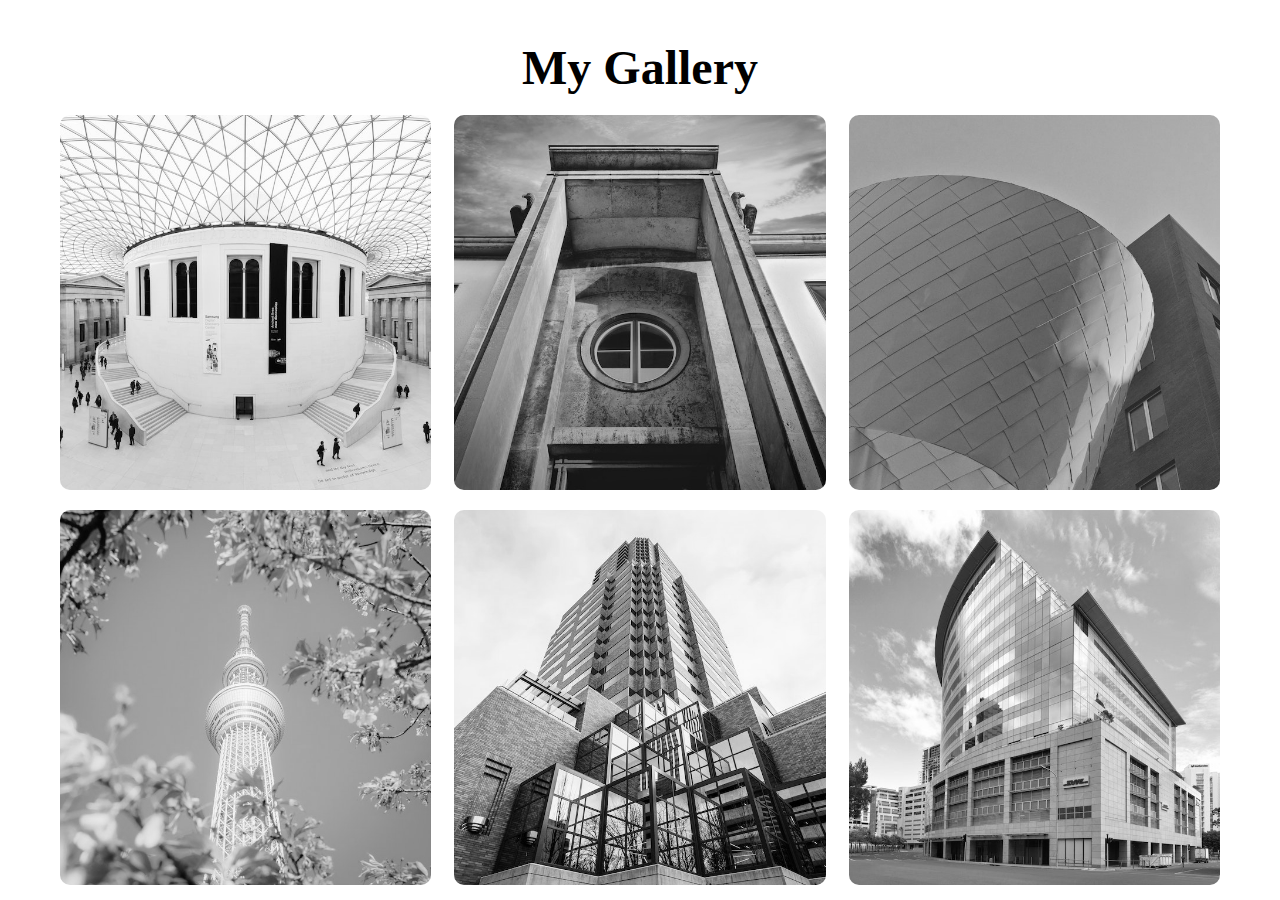
<file: Image Gallery/index.html>
<!DOCTYPE html>
<html lang="en">
<head>
  <meta charset="UTF-8">
  <meta http-equiv="X-UA-Compatible" content="IE=edge">
  <meta name="viewport" content="width=device-width, initial-scale=1.0">
  <title>Image Gallery</title>
  <link rel="stylesheet" href="styles.css">
</head>
<body>
  <div id="wrapper">

    <div class="container">
      <h1>My Gallery</h1>
      
      <div class="gallery">
        
        <figure class="card">
          <img src="assets/image1.jpg" alt="">
          <figcaption>image1</figcaption>
        </figure>
        <figure class="card">
          <img src="assets/image2.jpeg" alt="">
          <figcaption>image2</figcaption>
        </figure>
        <figure class="card">
          <img src="assets/image3.jpeg" alt="">
          <figcaption>image3</figcaption>
        </figure>
        <figure class="card">
          <img src="assets/image4.jpeg" alt="">
          <figcaption>image4</figcaption>
        </figure>
        <figure class="card">
          <img src="assets/image5.jpeg" alt="">
          <figcaption>image5</figcaption>
        </figure>
        <figure class="card">
          <img src="assets/image6.jpeg" alt="">
          <figcaption>image6</figcaption>
        </figure>
        <figure class="card">
          <img src="assets/image7.jpeg" alt="">
          <figcaption>image7</figcaption>
        </figure>
        <figure class="card">
          <img src="assets/image8.jpeg" alt="">
          <figcaption>image8</figcaption>
        </figure>
        <figure class="card">
          <img src="assets/image9.jpeg" alt="">
          <figcaption>image9</figcaption>
        </figure>
      </div>
    </div>

  
  </div>
</body>
</html>
</file>
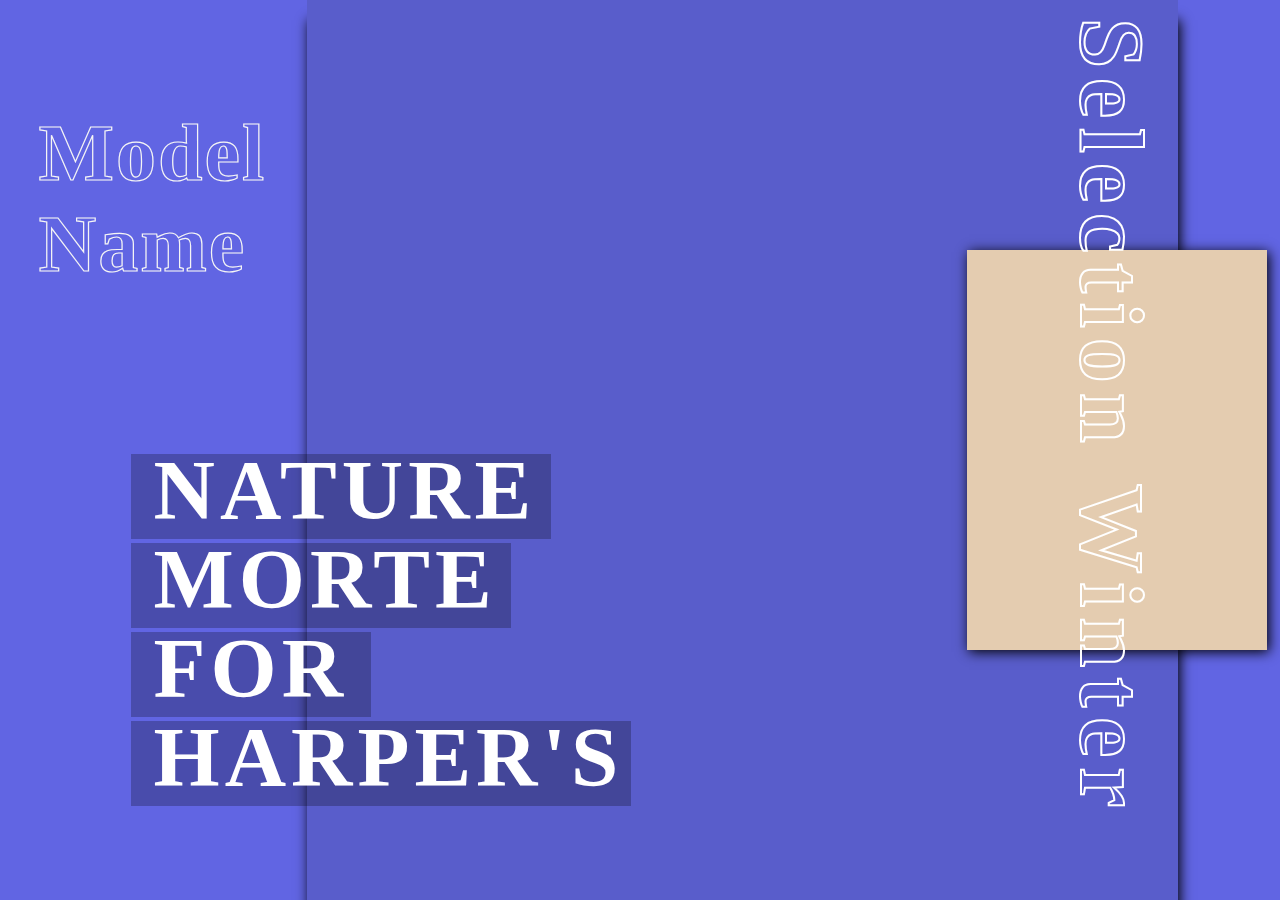
<file: Landing Page 1/index.html>
<!DOCTYPE html>
<html lang="en">
<head>
    <meta charset="UTF-8">
    <meta name="viewport" content="width=device-width, initial-scale=1.0">
    <title>Document</title>
    <link rel="stylesheet" href="style.css">
</head>
<body>
    <div id="main">
        <div class="part1">
            <div class="nav">
                <h5>Model <br> Name</h5>
            </div>

        </div>
        <div class="part2">
            <div class="overlay">

            </div>
        </div>
        <div class="part3"></div>

        <div class="text">
            <div class="bg-cont">
                <h1>NATURE</h1>
                <div class="bg bg1"></div>
            </div>
            
            <div class="bg-cont">
                <h1>MORTE</h1>
                <div class="bg bg2"></div>
            </div>
            
            <div class="bg-cont">
                <h1>FOR</h1>
                <div class="bg bg3"></div>
            </div>
            
            <div class="bg-cont"> 
                <h1>HARPER'S</h1>
                <div class="bg bg4"></div>
            </div>
            
            
        
        </div>

        <div class="smallimg">
            <div class="overlay"></div>
        </div>

        <div class="vertical-text">
            <h1>Selection Winter</h1>
        </div>
    </div>
</body>
</html>
</file>
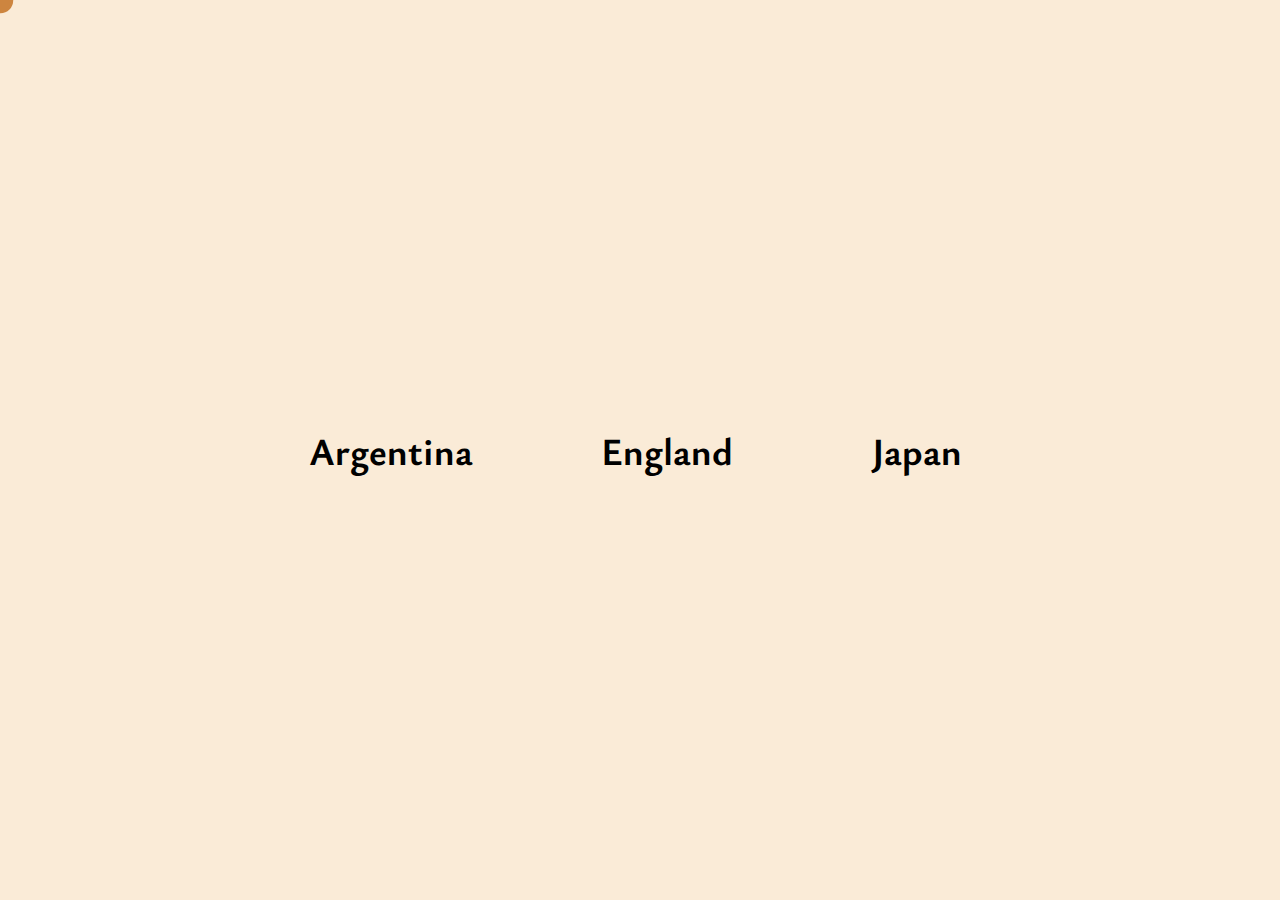
<file: Landing Page 12/index.html>
<!DOCTYPE html>
<html lang="en">
<head>
    <meta charset="UTF-8">
    <meta name="viewport" content="width=device-width, initial-scale=1.0">
    <title>Cuperto</title>
    <link rel="stylesheet" href="style.css">
    <link rel="preconnect" href="https://fonts.googleapis.com">
<link rel="preconnect" href="https://fonts.gstatic.com" crossorigin>
<link href="https://fonts.googleapis.com/css2?family=Ysabeau+Office:wght@100&display=swap" rel="stylesheet"> 
</head>

<body>

    <div class="main">

        <div class="circle"></div>

        <div class="frames">
            <div class="frame frame1">
                <span>Argentina</span>
                <span>Germany</span>
            </div>

            <div class="frame frame2">
                <span>England</span>
                <span>Scotland</span>
            </div>

            <div class="frame frame3">
                <span>Japan</span>
                <span>Tokyo</span>
            </div>
            
        </div>

    </div>

    <script src="https://cdnjs.cloudflare.com/ajax/libs/gsap/3.12.2/gsap.min.js" integrity="sha512-16esztaSRplJROstbIIdwX3N97V1+pZvV33ABoG1H2OyTttBxEGkTsoIVsiP1iaTtM8b3+hu2kB6pQ4Clr5yug==" crossorigin="anonymous" referrerpolicy="no-referrer"></script>
    <script src="script.js"></script>
</body>
</html>
</file>
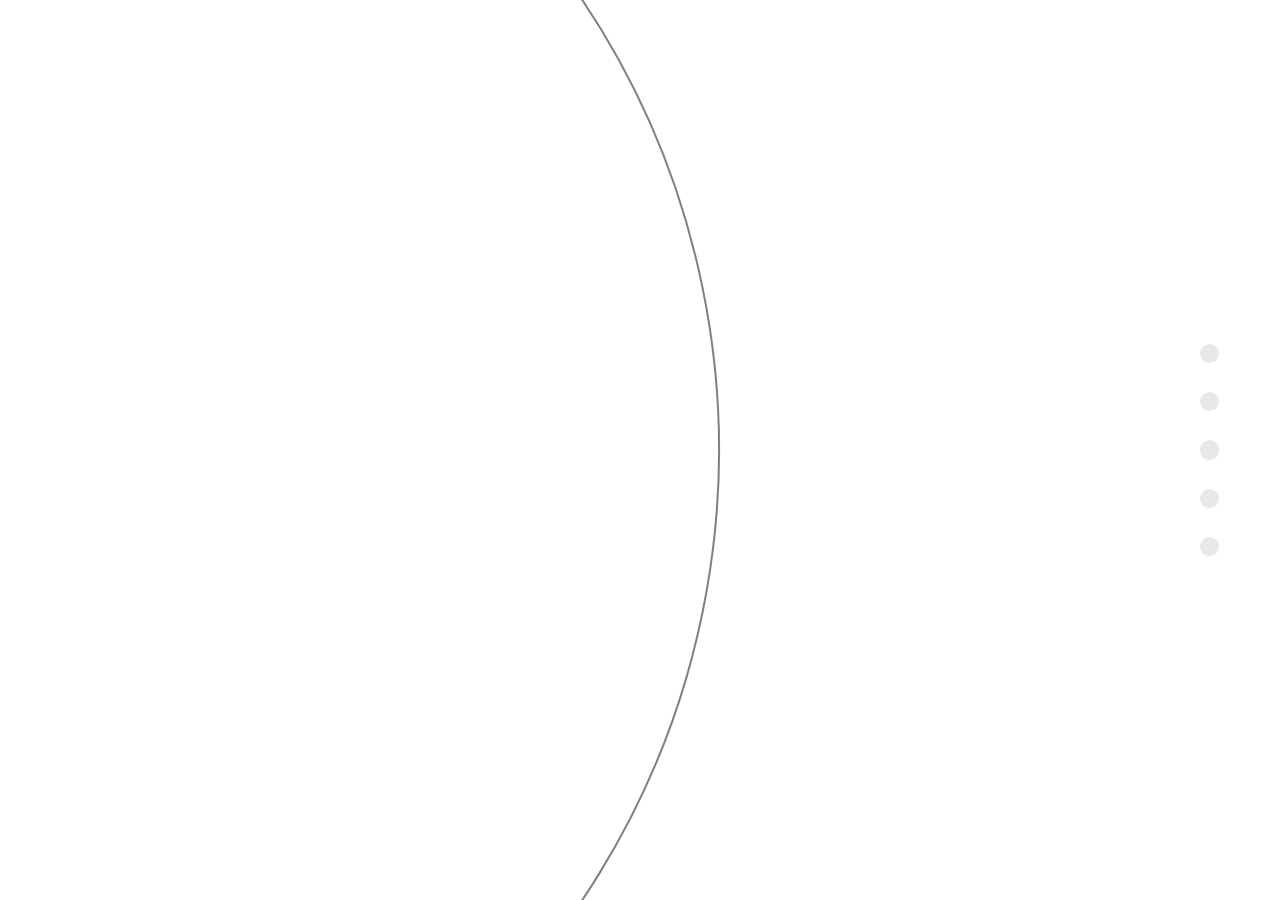
<file: Landing Page 7/index.html>
<!DOCTYPE html>
<html lang="en">
<head>
    <meta charset="UTF-8">
    <meta name="viewport" content="width=device-width, initial-scale=1.0">
    <title>Document</title>
    <link rel="stylesheet" href="style.css">
</head>
<body>

    <div class="main">
        <div class="circle">

            <div class="stripe str1">
                <div class="first">
                    <div class="smcircle"></div>
                </div>
                <div class="sec">
                    <h4>Germany</h4>
                    <h6>Lorem ipsum dolor sit amet.</h6>                    
                </div>
            </div>

            <div class="stripe str2">
                <div class="first">
                    <div class="smcircle"></div>
                </div>
                <div class="sec">
                    <h4>France</h4>
                    <h6>Lorem ipsum dolor sit amet.</h6>                    
                </div>
            </div>

            <div class="stripe str3">
                <div class="first">
                    <div class="smcircle"></div>
                </div>
                <div class="sec">
                    <h4>Itlay</h4>
                    <h6>Lorem ipsum dolor sit amet.</h6>                    
                </div>
            </div>

            <div class="stripe str4">
                <div class="first">
                    <div class="smcircle"></div>
                </div>
                <div class="sec">
                    <h4>Denmark</h4>
                    <h6>Lorem ipsum dolor sit amet.</h6>                    
                </div>
            </div>

            <div class="stripe str5">
                <div class="first">
                    <div class="smcircle"></div>
                </div>
                <div class="sec">
                    <h4>Canada</h4>
                    <h6>Lorem ipsum dolor sit amet.</h6>                    
                </div>
            </div>

        </div>

        <div class="pannel">
            <div class="mncircle"></div>
            <div class="mncircle"></div>
            <div class="mncircle"></div>
            <div class="mncircle"></div>
            <div class="mncircle"></div>
        </div>
    </div>

    <script src="https://cdnjs.cloudflare.com/ajax/libs/gsap/3.12.2/gsap.min.js" integrity="sha512-16esztaSRplJROstbIIdwX3N97V1+pZvV33ABoG1H2OyTttBxEGkTsoIVsiP1iaTtM8b3+hu2kB6pQ4Clr5yug==" crossorigin="anonymous" referrerpolicy="no-referrer"></script>
    <script src="script.js"></script>
</body>
</html>
</file>
<file: Image Gallery/styles.css>
* {
  margin:0;
  padding:0;
  box-sizing:border-box;
}

#wrapper{
  height:100vh;
  overflow-x:hidden;
  overflow-y:auto;
}

.container{
  height:100%;
  max-width:1200px;
  margin:0 auto;
  padding:20px;
}

.container h1{
  margin: 20px 100px;
  text-align: center;
  margin-bottom: 20px;
  font-size: 3rem;
}

.gallery{
  display: flex;
  flex-wrap: wrap;
  justify-content: space-between;
}


.card {
  width:32%;
  position:relative;
  margin-bottom: 20px;
  border-radius: 10px;
  overflow: hidden;
}
 
.card img{
  
  width:100%;
  height:100%;
  filter: grayscale(100%);
  box-shadow: 0 0 20px #333;
  object-fit: cover;
}

.card:hover {
  transform: scale(1.03);
  transition: 0.5s;
  filter: drop-shadow(0 0 10px #333);
}


.card:hover img {
  filter: grayscale(0%);
}

.card figcaption{
  position: absolute;
  bottom: 0;
  left: 0;
  padding: 25px;
  width: 100%;
  height: 20%;
  font-size: 16px;
  font-weight: 500;
  color: #fff;
  opacity: 0;
  border-radius: 0 0 10px 10px;
  background: linear-gradient(0deg, rgba(0, 0, 0, 0.5) 0%, rgba(255, 255, 255, 0) 100%);
  transition: 0.3s;
}

.card:hover figcaption {
  opacity: 1;
  transform: scale(1.03);
}
</file>
<file: Landing Page 1/style.css>
*{
    margin: 0;
    padding: 0;
    box-sizing: border-box;
}

html,body{
    height: 100%;
    width: 100%;
}

#main{
    height: 100%;
    width: 100%; 
    background: hwb(238 38% 11%);
    display: flex;
    overflow: hidden;
}

.part1{
    height: 100%;
    width: 24%;
   
}
.part2{
    height: 100%;
    width: 68%;
    background-image: url(https://images.unsplash.com/photo-1534528741775-53994a69daeb?ixlib=rb-4.0.3&ixid=M3wxMjA3fDB8MHxwaG90by1wYWdlfHx8fGVufDB8fHx8fA%3D%3D&auto=format&fit=crop&w=2864&q=80);
    background-size: cover;
    background-position: center;
    box-shadow: 2px 20px 12px black;
}

.overlay{
    height: 100%;
    width: 100%;
    background-color:  hwb(0 14% 86% / 0.127);
}

.part3{
    height: 100%;
    width: 8%;
    
}

.text{
    position: absolute;
    height: 300px;
    width: 400px;
    left: 12%;
    top: 50%;
    /* transform: translate(0,-50%); */
}

.text h1{
    font-size: 85px;
    font-family: gilroy;
    font-weight: 900;
    line-height: 80px;
    color: white;
    letter-spacing: 5px;
    z-index: 4;
    margin-bottom: 12px;

}

.smallimg{
    height: 400px;
    width: 300px;
    background-color: bisque;
    position: absolute; 
    top: 50%;
    right: 1%;
    transform: translate(0,-50%);
    background-image: url(https://images.unsplash.com/photo-1564485377539-4af72d1f6a2f?ixlib=rb-4.0.3&ixid=M3wxMjA3fDB8MHxwaG90by1wYWdlfHx8fGVufDB8fHx8fA%3D%3D&auto=format&fit=crop&w=774&q=80);
    background-size: cover;
    background-position: top;
    box-shadow: 2px 2px 12px black;
}


.vertical-text{
    position: absolute;
    right: -53.3%;
    transform: rotate(90deg);
    transform-origin: 0% 0%;
    top: 2%;
    
}

.vertical-text h1{
    font-size: 90px;
    font-weight: 900;
    font-family: monument;
    -webkit-text-stroke: 2px;
    -webkit-text-stroke-color: white;
    color: transparent;
    letter-spacing: 10px;
}

.nav{
    position: absolute;
    width: 450px;
    left: 3%;
    top: 12%;
    display: flex;
    align-items: center;
    justify-content: space-between;
}


.nav h5{
    font-size: 80px;
    color: white;
    -webkit-text-stroke: 1.2px;
    -webkit-text-stroke-color: hwb(0 96% 4%);
    color: transparent;
    letter-spacing: 2px;
    font-family: monument;
}

.bg{
    height: 85px;
    margin-top: -100px;
    z-index: 1;
    margin-left: -23px;
}

.bg-cont{
    display: flex;
    flex-direction: column;
    gap: 12px;
}

.bg1{
    background-color: hwb(0 0% 100% / 0.242);
    width: 420px;
    animation: loading1 6s infinite linear;
}

@keyframes loading1 {
    0%{ width: 0;}
    25%{ width: 210px;}
    50%{ width: 420px;}
    75%{ width: 210px;}
    100%{ width: 0;}    
}

.bg2{
    background-color: hwb(0 0% 100% / 0.242);
    width: 380px;
    animation: loading2 6s infinite linear;
}

@keyframes loading2 {
    0%{ width: 0;}
    25%{ width: 190px;}
    50%{ width: 380px;}
    75%{ width: 190px;}
    100%{ width: 0;}    
}

.bg3{
    background-color: hwb(0 0% 100% / 0.242);
    animation: loading3 6s infinite linear;
    width: 240px;
}

@keyframes loading3 {
    0%{ width: 0;}
    25%{ width: 120px;}
    50%{ width: 240px;}
    75%{ width: 120px;}
    100%{ width: 0;}    
}

.bg4{
    background-color: hwb(0 0% 100% / 0.242);
    animation: loading4 6s infinite linear;
    width: 500px;
}

@keyframes loading4 {
    0%{ width: 0;}
    25%{ width: 250px;}
    50%{ width: 500px;}
    75%{ width: 250px;}
    100%{ width: 0;}    
}
</file>
<file: Landing Page 12/style.css>
*{
    margin: 0;
    padding: 0;
    box-sizing: border-box;
    font-family: 'Ysabeau Office', sans-serif;

}

.main{
    height: 100vh;
    width: 100vw;
    background-color:antiquewhite;
    display: flex;
    justify-content: center;
    align-items: center;
    position: relative;
}

.frames{
    display: flex;
}

.frame{
    height: 5vw;
    overflow: hidden;
    z-index: 10;
}

.frame span{
    height: 5vw;
    font-size: 3vw;
    font-weight: 700;
    display: flex;
    align-items: center;
    justify-content: baseline;
    text-align: center;
    padding: 0 5vw;
    cursor: pointer;
    /* transform: translateY(-5vw); */
}

.circle{
    z-index: 5;
    pointer-events: none;
    position: absolute;
    top: 0;
    left: 0;
    transform: translate(-50%, -50%);
    border-radius: 50%;
    width: 2vw;
    height: 2vw;
    background: peru;  
    transition: all cubic-bezier(0.19, 1, 0.22, 1) .5s;
}
</file>
<file: Landing Page 7/style.css>
*{
    margin: 0;
    padding: 0;
    box-sizing: border-box;
}

html,body{
    width: 100%;
    height: 100%;
}

.main{
    width: 100%;
    height: 100%;
    background: rgb(255, 255, 255);
    position: relative;
    overflow: hidden;
}

.circle{
    position: absolute;
    left: -100vh;
    top: 50%;
    transform: translate(0, -50%) rotate(100deg);
    width: 180vh;
    height: 180vh;
    border-radius: 50%;
    border: 2px solid gray;
    /* background: rgb(255, 151, 151); */
}

.stripe{
    display: flex;
    position: absolute;
    top: 50%;
    left: 50%;
    transform: translate(0%, -50%);
    width: 100%;
    height: 50px;
    /* background-color: black; */
    transform-origin: left;
}

.str1{
    transform: translate(0%, -50%) rotate(-20deg);
}

.str2{
    transform: translate(0%, -50%) rotate(-10deg);
}

.str3{
    transform: translate(0%, -50%);
}

.str4{
    transform: translate(0%, -50%) rotate(10deg);
}

.str5{
    transform: translate(0%, -50%) rotate(20deg);
}

.first{
    width: 50%;
    height: 100%;
    /* background-color: palegreen; */
    position: relative;
}

.smcircle{
    position: absolute;
    right: -.5vw;
    top: 50%;
    transform: translate(0 , -50%);
    border-radius: 50%;
    width: 1vw;
    height: 1vw;
    background-color: rgb(0, 0, 0);
}

.sec{
    padding-left: 30px;
    width: 50%;
    height: 100%;
    opacity: .3;
    cursor: pointer;
    /* background-color: rgb(67, 189, 255); */
}

.sec h4{
    font-size: 2.5vw;
    margin-bottom: 5px; 
}

.sec h6{
    font-size: 1.5vw;
    opacity: .5;
    font-weight: 500;
}

.pannel{
    position: absolute;
    right: 3% ;
    top: 50%;
    transform: translate(0 , -50%);
    width: 5%;
    height: 30%;
    /* background: violet; */
    display: flex;
    align-items: center;
    flex-direction: column;
    justify-content: space-evenly;
}

.mncircle{
    width: 1.5vw;
    height: 1.5vw;
    background-color: rgb(0, 0, 0);
    border-radius: 50%;
    opacity: .09;
    cursor: pointer;
}
</file>
